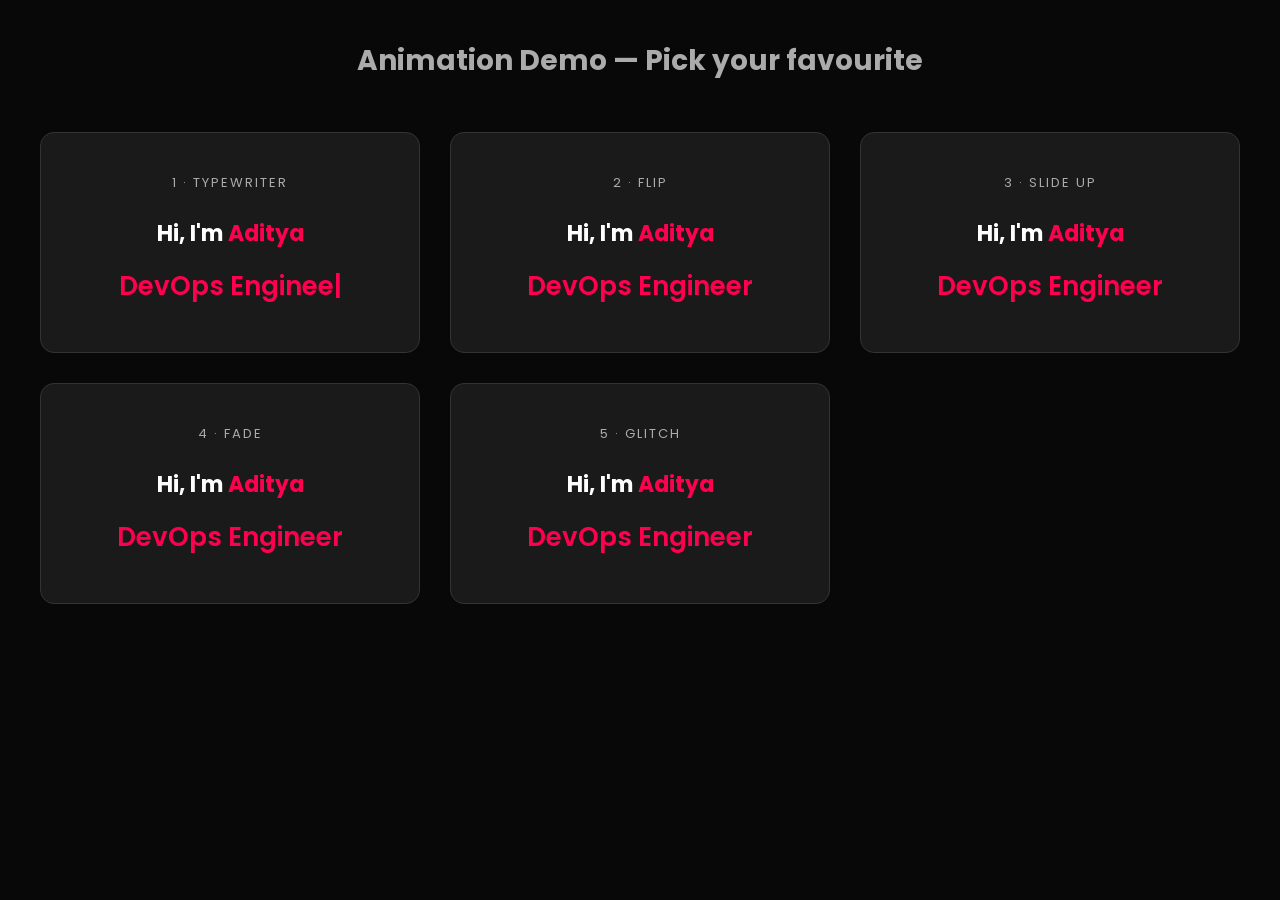
<file: animation-demo.html>
<!DOCTYPE html>
<html lang="en">
<head>
    <meta charset="UTF-8">
    <meta name="viewport" content="width=device-width, initial-scale=1.0">
    <title>Animation Demo</title>
    <link href="https://fonts.googleapis.com/css2?family=Poppins:wght@400;600;700&display=swap" rel="stylesheet">
    <style>
        * { margin: 0; padding: 0; box-sizing: border-box; }
        body { background: #080808; color: #fff; font-family: 'Poppins', sans-serif; padding: 40px 20px; }
        h1 { text-align: center; margin-bottom: 50px; font-size: 28px; color: #ababab; }
        .grid { display: grid; grid-template-columns: repeat(auto-fit, minmax(280px, 1fr)); gap: 30px; max-width: 1200px; margin: 0 auto; }

        .card {
            background: #1a1a1a;
            border: 1px solid #333;
            border-radius: 14px;
            padding: 40px 30px;
            text-align: center;
        }
        .card-label {
            font-size: 13px;
            color: #ababab;
            text-transform: uppercase;
            letter-spacing: 2px;
            margin-bottom: 24px;
        }
        .name { font-size: 22px; font-weight: 700; margin-bottom: 10px; }
        .name span { color: #ff004f; }
        .role-wrap { height: 52px; display: flex; align-items: center; justify-content: center; overflow: hidden; }
        .role { font-size: 26px; font-weight: 600; }

        /* ── 1. TYPEWRITER ── */
        #tw-text { color: #ff004f; }
        .cursor { color: #ff004f; animation: blink .7s infinite; }
        @keyframes blink { 0%,100%{opacity:1} 50%{opacity:0} }

        /* ── 2. FLIP ── */
        .flip-wrap { perspective: 400px; }
        .flip-inner {
            color: #ff004f;
            display: inline-block;
            animation: flipIn 0.6s ease forwards;
        }
        @keyframes flipIn {
            0%   { transform: rotateX(-90deg); opacity: 0; }
            100% { transform: rotateX(0deg);   opacity: 1; }
        }
        .flip-inner.flip-out {
            animation: flipOut 0.4s ease forwards;
        }
        @keyframes flipOut {
            0%   { transform: rotateX(0deg);   opacity: 1; }
            100% { transform: rotateX(90deg);  opacity: 0; }
        }

        /* ── 3. SLIDE UP ── */
        .slide-wrap { overflow: hidden; height: 52px; display: flex; align-items: center; justify-content: center; }
        .slide-text {
            color: #ff004f;
            display: inline-block;
            animation: slideIn 0.5s cubic-bezier(.22,.61,.36,1) forwards;
        }
        @keyframes slideIn {
            0%   { transform: translateY(100%); opacity: 0; }
            100% { transform: translateY(0);    opacity: 1; }
        }
        .slide-text.slide-out {
            animation: slideOut 0.4s ease forwards;
        }
        @keyframes slideOut {
            0%   { transform: translateY(0);     opacity: 1; }
            100% { transform: translateY(-100%); opacity: 0; }
        }

        /* ── 4. FADE ── */
        .fade-text {
            color: #ff004f;
            animation: fadeIn 0.8s ease forwards;
        }
        @keyframes fadeIn {
            0%   { opacity: 0; }
            100% { opacity: 1; }
        }
        .fade-text.fade-out {
            animation: fadeOut 0.6s ease forwards;
        }
        @keyframes fadeOut {
            0%   { opacity: 1; }
            100% { opacity: 0; }
        }

        /* ── 5. GLITCH ── */
        .glitch-text {
            color: #ff004f;
            position: relative;
        }
        .glitch-text.glitching {
            animation: glitch 0.4s steps(1) forwards;
        }
        @keyframes glitch {
            0%  { text-shadow: 2px 0 #0ff, -2px 0 #f0f; transform: skewX(-5deg); }
            20% { text-shadow: -2px 0 #0ff,  2px 0 #f0f; transform: skewX(5deg); }
            40% { text-shadow: 2px 0 #f0f, -2px 0 #0ff;  transform: skewX(-3deg); }
            60% { text-shadow: -1px 0 #0ff, 1px 0 #f0f;  transform: skewX(3deg); }
            80% { text-shadow: 1px 0 #f0f, -1px 0 #0ff;  transform: skewX(-1deg); }
            100%{ text-shadow: none; transform: skewX(0); }
        }
    </style>
</head>
<body>
    <h1>Animation Demo — Pick your favourite</h1>
    <div class="grid">

        <!-- 1. Typewriter -->
        <div class="card">
            <div class="card-label">1 · Typewriter</div>
            <div class="name">Hi, I'm <span>Aditya</span></div>
            <div class="role-wrap">
                <div class="role"><span id="tw-text"></span><span class="cursor">|</span></div>
            </div>
        </div>

        <!-- 2. Flip -->
        <div class="card">
            <div class="card-label">2 · Flip</div>
            <div class="name">Hi, I'm <span>Aditya</span></div>
            <div class="role-wrap flip-wrap">
                <div class="role flip-inner" id="flip-text">DevOps Engineer</div>
            </div>
        </div>

        <!-- 3. Slide Up -->
        <div class="card">
            <div class="card-label">3 · Slide Up</div>
            <div class="name">Hi, I'm <span>Aditya</span></div>
            <div class="role-wrap slide-wrap">
                <div class="role slide-text" id="slide-text">DevOps Engineer</div>
            </div>
        </div>

        <!-- 4. Fade -->
        <div class="card">
            <div class="card-label">4 · Fade</div>
            <div class="name">Hi, I'm <span>Aditya</span></div>
            <div class="role-wrap">
                <div class="role fade-text" id="fade-text">DevOps Engineer</div>
            </div>
        </div>

        <!-- 5. Glitch -->
        <div class="card">
            <div class="card-label">5 · Glitch</div>
            <div class="name">Hi, I'm <span>Aditya</span></div>
            <div class="role-wrap">
                <div class="role glitch-text" id="glitch-text">DevOps Engineer</div>
            </div>
        </div>

    </div>

    <script>
        const roles = ["DevOps Engineer", "Cloud Engineer"];

        /* ── 1. Typewriter ── */
        (function(){
            let i = 0, c = 0, del = false;
            const el = document.getElementById("tw-text");
            function tick(){
                const word = roles[i];
                el.textContent = del ? word.slice(0, c--) : word.slice(0, c++);
                let delay = del ? 60 : 100;
                if (!del && c === word.length + 1){ delay = 1800; del = true; }
                else if (del && c < 0){ del = false; i = (i+1) % roles.length; c = 0; delay = 400; }
                setTimeout(tick, delay);
            }
            tick();
        })();

        /* ── 2. Flip ── */
        (function(){
            let i = 0;
            const el = document.getElementById("flip-text");
            function cycle(){
                el.classList.add("flip-out");
                setTimeout(()=>{
                    i = (i+1) % roles.length;
                    el.textContent = roles[i];
                    el.classList.remove("flip-out");
                    void el.offsetWidth; // reflow
                    el.style.animation = "none";
                    void el.offsetWidth;
                    el.style.animation = "";
                }, 400);
                setTimeout(cycle, 2800);
            }
            setTimeout(cycle, 2000);
        })();

        /* ── 3. Slide Up ── */
        (function(){
            let i = 0;
            const el = document.getElementById("slide-text");
            function cycle(){
                el.classList.add("slide-out");
                setTimeout(()=>{
                    i = (i+1) % roles.length;
                    el.textContent = roles[i];
                    el.classList.remove("slide-out");
                    el.style.animation = "none";
                    void el.offsetWidth;
                    el.style.animation = "";
                }, 400);
                setTimeout(cycle, 2800);
            }
            setTimeout(cycle, 2000);
        })();

        /* ── 4. Fade ── */
        (function(){
            let i = 0;
            const el = document.getElementById("fade-text");
            function cycle(){
                el.classList.add("fade-out");
                setTimeout(()=>{
                    i = (i+1) % roles.length;
                    el.textContent = roles[i];
                    el.classList.remove("fade-out");
                    el.style.animation = "none";
                    void el.offsetWidth;
                    el.style.animation = "";
                }, 600);
                setTimeout(cycle, 2800);
            }
            setTimeout(cycle, 2000);
        })();

        /* ── 5. Glitch ── */
        (function(){
            let i = 0;
            const el = document.getElementById("glitch-text");
            const chars = "!@#$%^&*<>?/|";
            function scramble(target, cb){
                let iter = 0;
                const interval = setInterval(()=>{
                    el.textContent = target.split("").map((c, idx) =>
                        idx < iter ? c : chars[Math.floor(Math.random()*chars.length)]
                    ).join("");
                    el.classList.add("glitching");
                    if(iter >= target.length){
                        clearInterval(interval);
                        el.textContent = target;
                        el.classList.remove("glitching");
                        cb && cb();
                    }
                    iter += 1;
                }, 40);
            }
            function cycle(){
                i = (i+1) % roles.length;
                scramble(roles[i], ()=> setTimeout(cycle, 2400));
            }
            setTimeout(()=> scramble(roles[0], ()=> setTimeout(cycle, 2400)), 200);
        })();
    </script>
</body>
</html>
</file>
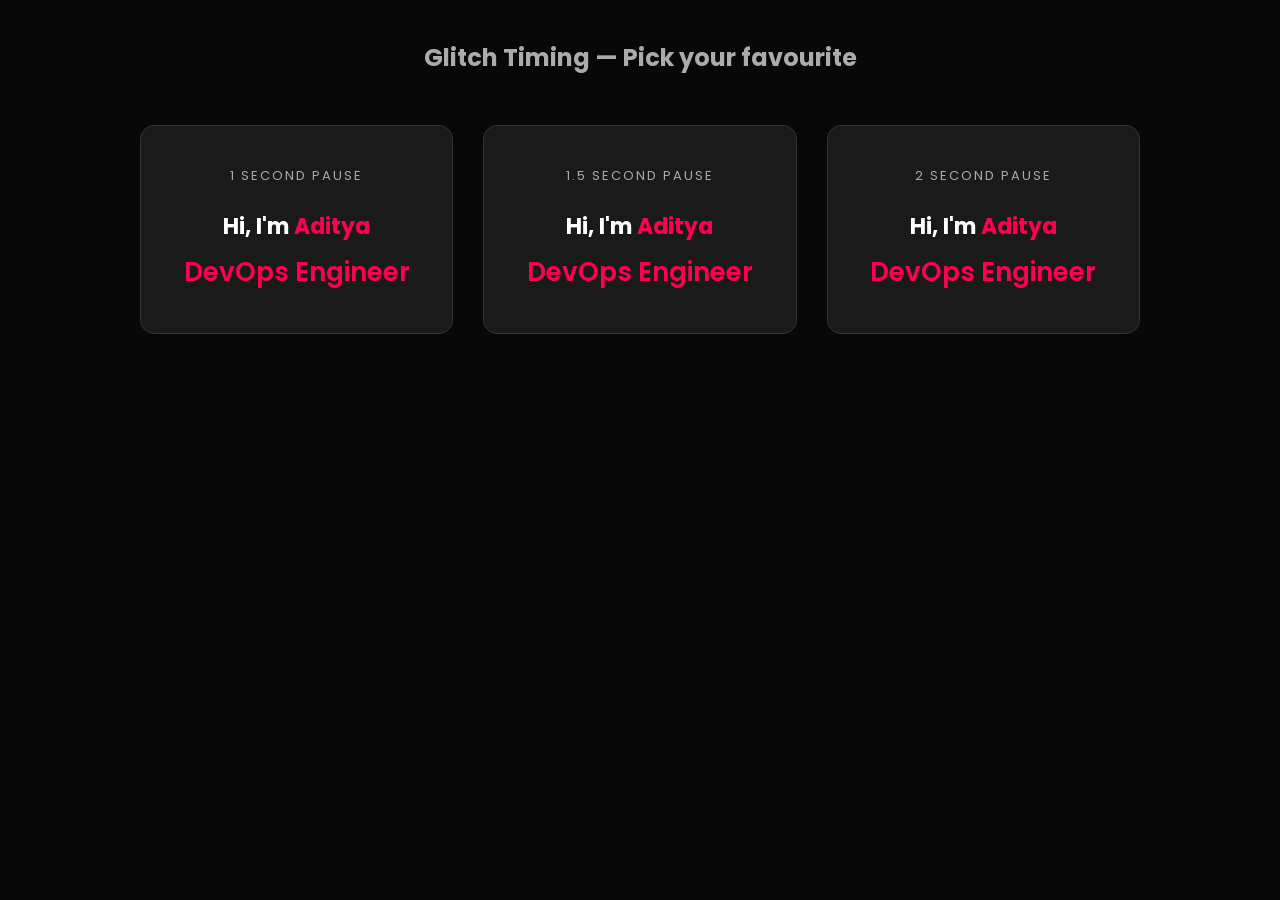
<file: timing-demo.html>
<!DOCTYPE html>
<html lang="en">
<head>
    <meta charset="UTF-8">
    <meta name="viewport" content="width=device-width, initial-scale=1.0">
    <title>Glitch Timing Demo</title>
    <link href="https://fonts.googleapis.com/css2?family=Poppins:wght@400;600;700&display=swap" rel="stylesheet">
    <style>
        * { margin: 0; padding: 0; box-sizing: border-box; }
        body { background: #080808; color: #fff; font-family: 'Poppins', sans-serif; padding: 40px 20px; }
        h1 { text-align: center; margin-bottom: 50px; font-size: 24px; color: #ababab; }
        .grid { display: grid; grid-template-columns: repeat(auto-fit, minmax(280px, 1fr)); gap: 30px; max-width: 1000px; margin: 0 auto; }
        .card { background: #1a1a1a; border: 1px solid #333; border-radius: 14px; padding: 40px 30px; text-align: center; }
        .card-label { font-size: 13px; color: #ababab; text-transform: uppercase; letter-spacing: 2px; margin-bottom: 24px; }
        .name { font-size: 22px; font-weight: 700; margin-bottom: 10px; }
        .name span { color: #ff004f; }
        .role { font-size: 26px; font-weight: 600; color: #ff004f; min-height: 40px; }
        .role.glitching { animation: glitch 0.4s steps(1) forwards; }
        @keyframes glitch {
            0%   { text-shadow:  2px 0 #0ff, -2px 0 #f0f; transform: skewX(-5deg); }
            20%  { text-shadow: -2px 0 #0ff,  2px 0 #f0f; transform: skewX(5deg); }
            40%  { text-shadow:  2px 0 #f0f, -2px 0 #0ff; transform: skewX(-3deg); }
            60%  { text-shadow: -1px 0 #0ff,  1px 0 #f0f; transform: skewX(3deg); }
            80%  { text-shadow:  1px 0 #f0f, -1px 0 #0ff; transform: skewX(-1deg); }
            100% { text-shadow: none; transform: skewX(0); }
        }
    </style>
</head>
<body>
    <h1>Glitch Timing — Pick your favourite</h1>
    <div class="grid">
        <div class="card">
            <div class="card-label">1 second pause</div>
            <div class="name">Hi, I'm <span>Aditya</span></div>
            <div class="role" id="g1"></div>
        </div>
        <div class="card">
            <div class="card-label">1.5 second pause</div>
            <div class="name">Hi, I'm <span>Aditya</span></div>
            <div class="role" id="g2"></div>
        </div>
        <div class="card">
            <div class="card-label">2 second pause</div>
            <div class="name">Hi, I'm <span>Aditya</span></div>
            <div class="role" id="g3"></div>
        </div>
    </div>

    <script>
        const roles = ["DevOps Engineer", "Cloud Engineer"];
        const glitchChars = "!@#$%^&*<>?/|";

        function makeGlitch(elId, pauseMs) {
            const el = document.getElementById(elId);
            let idx = 0;

            function scramble(target, cb) {
                let iter = 0;
                const interval = setInterval(() => {
                    el.textContent = target.split("").map((c, i) =>
                        i < iter ? c : glitchChars[Math.floor(Math.random() * glitchChars.length)]
                    ).join("");
                    el.classList.add("glitching");
                    if (iter >= target.length) {
                        clearInterval(interval);
                        el.textContent = target;
                        el.classList.remove("glitching");
                        cb && cb();
                    }
                    iter++;
                }, 40);
            }

            function cycle() {
                idx = (idx + 1) % roles.length;
                scramble(roles[idx], () => setTimeout(cycle, pauseMs));
            }

            scramble(roles[0], () => setTimeout(cycle, pauseMs));
        }

        makeGlitch("g1", 1000);
        makeGlitch("g2", 1500);
        makeGlitch("g3", 2000);
    </script>
</body>
</html>
</file>
